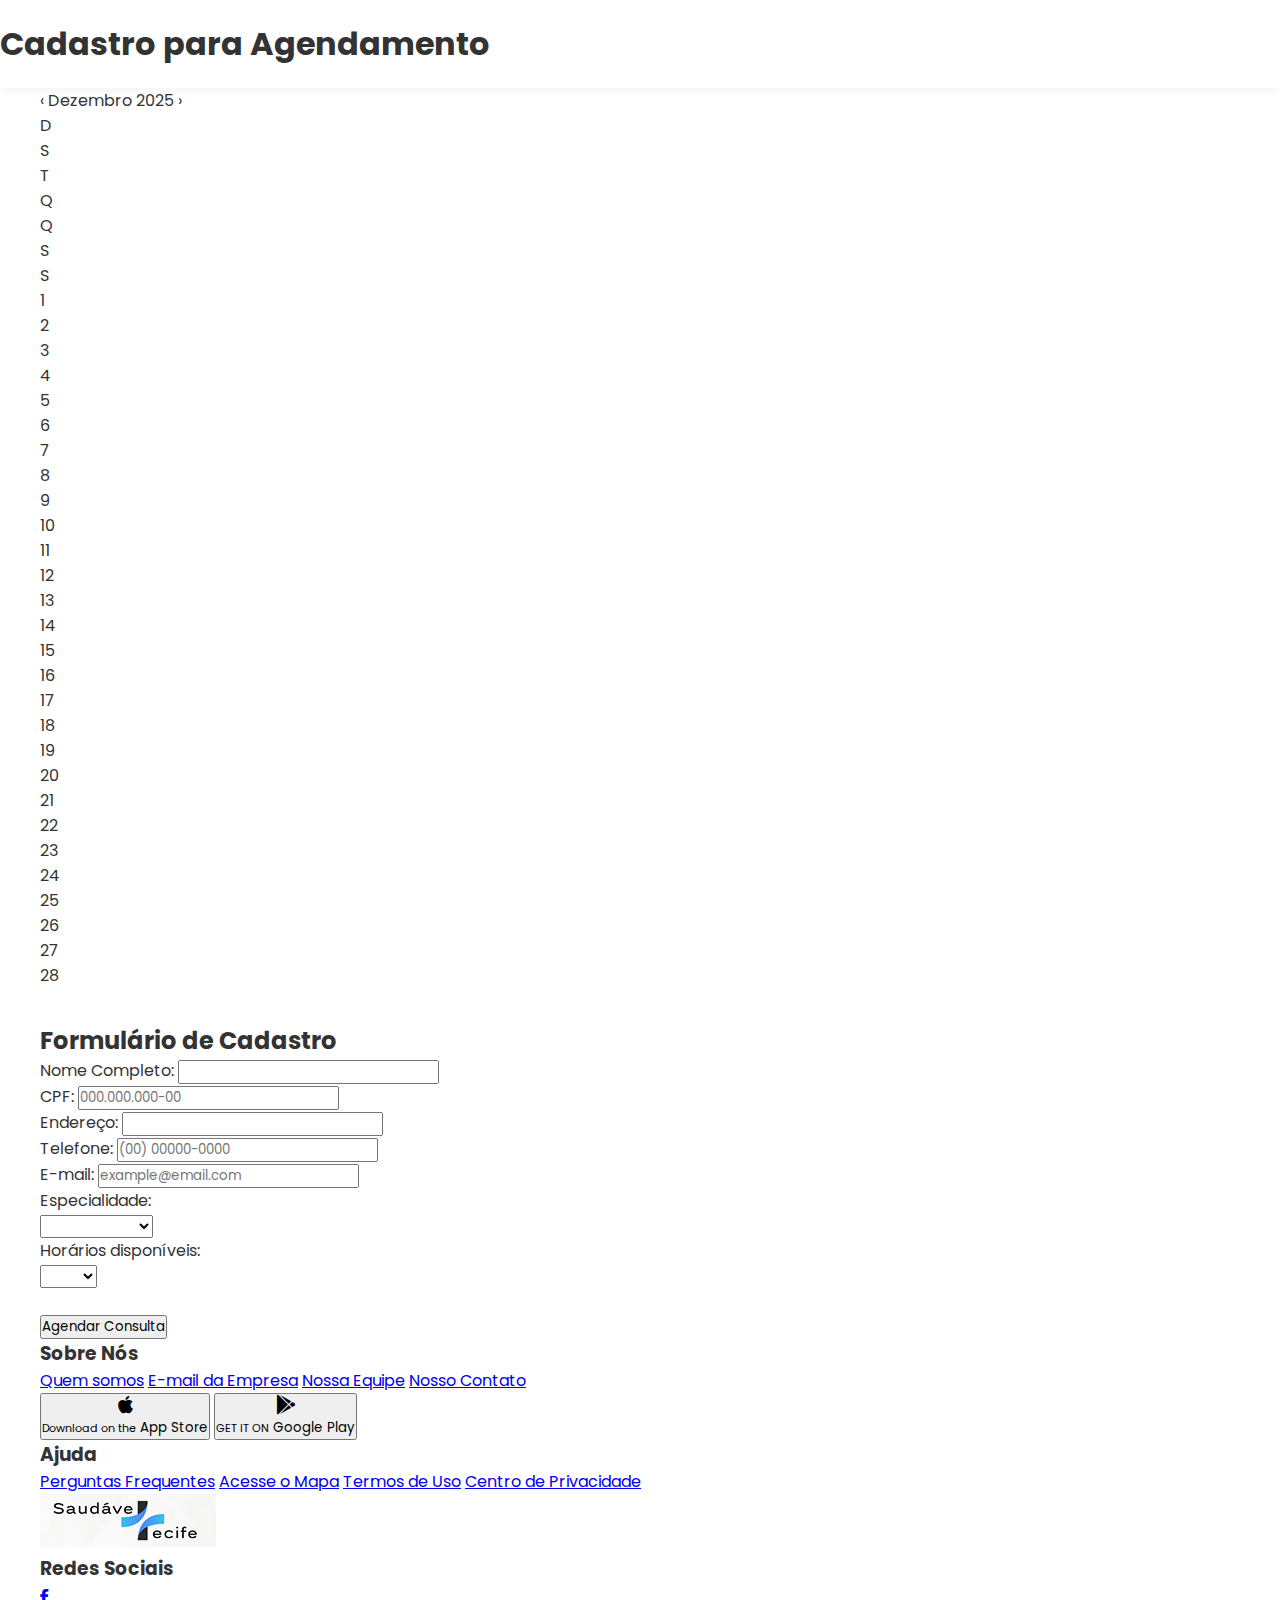
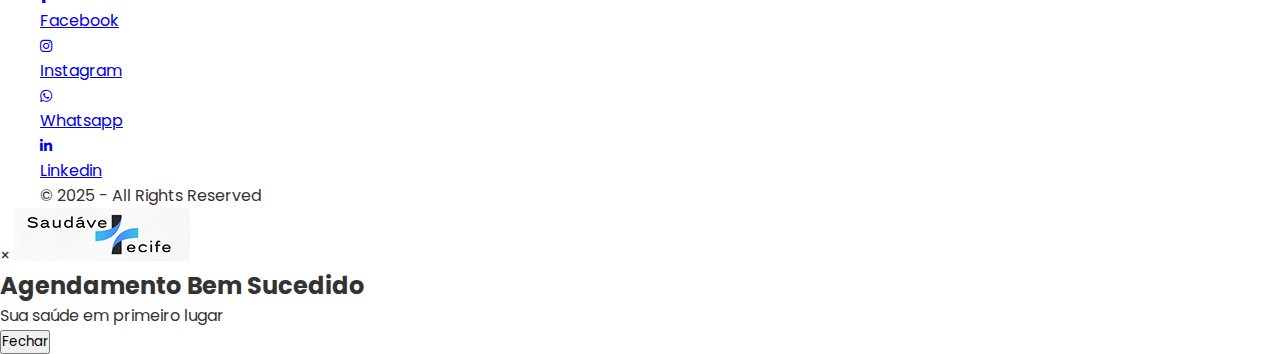
<file: Formulário Atendimento.html>
<!DOCTYPE html>
<html lang="pt-BR">
<head>
    <meta charset="UTF-8">
    <meta name="viewport" content="width=device-width, initial-scale=1.0">
    <title>Cadastro para Agendamento</title>

    <!-- Fontes para a página-->
    <link rel ="stylesheet" href="https://cdnjs.cloudflare.com/ajax/libs/font-awesome/6.4.0/css/all.min.css">

    <!-- Fonte poppins-->
    <link href="https://fonts.googleapis.com/css2?family=Poppins:wght@400;500;600;700&display=swap" rel="stylesheet">
    <link rel="stylesheet" href="style.css">
</head>
<body>
    
    <header>
        <h1>Cadastro para Agendamento</h1>
    </header>

    <!-- Conteúdo Principal -->
    <main class="container flex-grow">
        
        
        <section class="agendamento-section">
            
            <!-- Coluna da Esquerda: Calendário -->
            <div class="col-calendario">
                <div id ="cardCalendario" class="calendario-card">
                    <!-- Navegação por mês -->
                    <div class="calendario-header">
                        <span class="calendario-nav">‹</span>
                        <span>Dezembro 2025</span>
                        <span class="calendario-nav">›</span>
                    </div>

                    <!-- Dias da Semana -->
                    <div class="calendario-grid-header">
                        <div class="day-name">D</div>
                        <div class="day-name">S</div>
                        <div class="day-name">T</div>
                        <div class="day-name">Q</div>
                        <div class="day-name">Q</div>
                        <div class="day-name">S</div>
                        <div class="day-name">S</div>
                    </div>

                    <!-- Dias Numéricos -->
                    <div class="calendario-grid-days" id="grid-dias">
                        
                        <div class="day-number">1</div>
                        <div class="day-number">2</div>
                        <div class="day-number">3</div>
                        <div class="day-number">4</div>
                        <div class="day-number">5</div>
                        <div class="day-number">6</div>
                        <div class="day-number">7</div>
                        
                        
                        <div class="day-number">8</div>
                        <div class="day-number">9</div>
                        <div class="day-number">10</div>
                        <div class="day-number">11</div>
                        <div class="day-number">12</div>
                        <div class="day-number">13</div>
                        <div class="day-number">14</div>

                        
                        <div class="day-number">15</div>
                        <div class="day-number">16</div>
                        <div class="day-number">17</div>
                        <div class="day-number">18</div>
                        <div class="day-number">19</div>
                        <div class="day-number">20</div>
                        <div class="day-number">21</div>

                        
                        <div class="day-number">22</div>
                        <div class="day-number">23</div>
                        <div class="day-number">24</div>
                        <div class="day-number">25</div>
                        <div class="day-number">26</div>
                        <div class="day-number">27</div>
                        <div class="day-number">28</div>
                    </div>
                </div>
                <!-- Mostra a data selecionada embaixo-->
                <p id="msg-data" style="text-align: center; margin-top: 10px; font-size: 0.9rem; color: #666;"></p>
            </div>

            <!-- Formulário a direita -->
            <div class="col-form">
                
                <!-- Título do Formulário com Ícone -->
                <div class="form-header">
                    <i class="fa-regular fa-calendario-check"></i>
                    <h2>Formulário de Cadastro</h2>
                </div>

                <!-- Card Azul do Formulário -->
                <div class="form-card">
                    <form id ="formAgendamento">
                        <!-- Nome -->
                        <div class="form-group">
                            <label>Nome Completo:</label>
                            <input type="text" class="form-control" required id ="nome">
                        </div>
                        
                        <!-- CPF -->
                        <div class="form-group">
                            <label>CPF:</label>
                            <input type="text" class="form-control" required id="cpf" maxlength="14" placeholder="000.000.000-00">
                        </div>
                        
                        <!-- Endereço -->
                        <div class="form-group">
                            <label>Endereço:</label>
                            <input type="text" class="form-control" required id="endereco">
                        </div>
                        
                        <!-- Telefone -->
                        <div class="form-group">
                            <label>Telefone:</label>
                            <input type="tel" class="form-control" required id="telefone" maxlength="15" placeholder="(00) 00000-0000">
                        </div>
                        
                        <!-- Email -->
                        <div class="form-group">
                            <label>E-mail:</label>
                            <input type="email" class="form-control" required id="email" placeholder="example@email.com">
                        </div>
                        
                        <!-- Especialidade -->
                        <div class="form-group">
                            <label>Especialidade:</label>
                            <div class="select-wrapper">
                                <select class="form-select custom-arrow">
                                    <option value="" disabled selected></option>
                                    <option value="Clinica-geral">Clinica-geral</option>
                                    <option value="Telemedicina">Telemedicina</option>
                                    <option value="Cirugia-geral">Cirugia-geral</option>
                                    <option value="Ortopedia">Ortopedia</option>
                                </select>
                            </div>
                        </div>
                        
                        <!-- Horários -->
                        <div class="form-group">
                            <label>Horários disponíveis:</label>
                            <div class="select-wrapper">
                                <select class="form-select">
                                    <option value="" disabled selected></option>
                                    <option value="08:00">08:00</option>
                                    <option value="09:00">09:00</option>
                                </select>
                                <div class="calendario-icon-overlay">
                                    <i class="fa-regular fa-calendario"></i>
                                </div>
                            </div>
                        </div>

                        <!-- Botão consulta-->
                        <button type="submit" class="btn-submit">
                            Agendar Consulta
                        </button>

                    </form>
                </div>
            </div>
        </section>
    </main>

    <!-- Informações de contato -->
    <footer>
        <div class="container">
            <div class="footer-grid">
                
                <!-- Coluna 1: info de contato e download-->
                <div class="footer-col">
                    <h3>Sobre Nós</h3>
                    <div class="footer-links">
                        <a href="#">Quem somos</a>
                        <a href="#">E-mail da Empresa</a>
                        <a href="#">Nossa Equipe</a>
                        <a href="#">Nosso Contato</a>
                    </div>
                    
                    <div class="app-buttons">
                        <button class="btn-store">
                            <i class="fab fa-apple" style="font-size: 1.25rem;"></i>
                            <div class="store-text">
                                <small>Download on the</small>
                                <span>App Store</span>
                            </div>
                        </button>
                        <button class="btn-store">
                            <i class="fab fa-google-play" style="font-size: 1.25rem;"></i>
                            <div class="store-text">
                                <small>GET IT ON</small>
                                <span>Google Play</span>
                            </div>
                        </button>
                    </div>
                </div>

                <!-- Coluna 2 -->
                <div class="footer-col">
                    <h3>Ajuda</h3>
                    <div class="footer-links">
                        <a href="#">Perguntas Frequentes</a>
                        <a href="#">Acesse o Mapa</a>
                        <a href="#">Termos de Uso</a>
                        <a href="#">Centro de Privacidade</a>
                    </div>
                    <img src="img/Logo.png" alt="Logo da Empresa" class="footer-logo">
                
                </div>

                <!-- Coluna 3 -->
                <div class="footer-col">
                    <h3>Redes Sociais</h3>
                    <div class="footer-links" style="gap: 1rem;">
                        <a href="#" class="social-link">
                            <div class="social-icon bg-fb">
                                <i class="fab fa-facebook-f" style="font-size: 0.875rem;"></i>
                            </div>
                            <span>Facebook</span>
                        </a>

                        <a href="#" class="social-link">
                            <div class="social-icon bg-insta">
                                <i class="fab fa-instagram" style="font-size: 0.875rem;"></i>
                            </div>
                            <span>Instagram</span>
                        </a>

                        <a href="#" class="social-link">
                            <div class="social-icon bg-wpp">
                                <i class="fab fa-whatsapp" style="font-size: 0.875rem;"></i>
                            </div>
                            <span>Whatsapp</span>
                        </a>

                        <a href="#" class="social-link">
                            <div class="social-icon bg-in">
                                <i class="fab fa-linkedin-in" style="font-size: 0.875rem;"></i>
                            </div>
                            <span>Linkedin</span>
                        </a>
                    </div>
                </div>
            </div>
            
            <div class="copyright">
                © 2025 - All Rights Reserved
            </div>
        </div>
    </footer>

    <div id = "popup-sucesso" class="popup-sucesso">
        <div class="popup-content">
            <!-- Botão de X para fechar -->
            <span class="popup-close-x" id="btn-x-fechar">&times;</span>
            
           <!-- logo -->
            <img src="img/Logo.png" alt="Logo da Empresa" class="popup-logo">

            <h2 class="popup-title">Agendamento Bem Sucedido</h2>
            <p class="popup-subtitle">Sua saúde em primeiro lugar</p>
            
            <button class="popup-btn-fechar" id="btn-ok-fechar">Fechar</button>
        </div>
    </div>



    <script>
        const cpf_entrada = document.getElementById('cpf');
        const cardCalendario = document.getElementById('cardCalendario');
            
            cpf_entrada.addEventListener('input', function(e) {
            let valor = e.target.value;
            
            // Remove tudo que não é número
            valor = valor.replace(/\D/g, "");
            
            // Coloca os pontos e traço
            if (valor.length > 9) {
                valor = valor.replace(/(\d{3})(\d{3})(\d{3})(\d{2})/, "$1.$2.$3-$4");
            } else if (valor.length > 6) {
                valor = valor.replace(/(\d{3})(\d{3})(\d{3})/, "$1.$2.$3");
            } else if (valor.length > 3) {
                valor = valor.replace(/(\d{3})(\d{3})/, "$1.$2");
            }
            
            e.target.value = valor;
        });

            // formatação do telefone
        const inputTelefone = document.getElementById('telefone');
        inputTelefone.addEventListener('input', function(e) {
            let valor = e.target.value;
            
            // Remove tudo que não é número
            valor = valor.replace(/\D/g, "");
            
            // Coloca a formatação (XX) XXXXX-XXXX
            if (valor.length > 10) {
                valor = valor.replace(/(\d{2})(\d{5})(\d{4})/, "($1) $2-$3");
            } else if (valor.length > 5) {
                valor = valor.replace(/(\d{2})(\d{4})(\d{0,4})/, "($1) $2-$3");
            } else if (valor.length > 2) {
                valor = valor.replace(/(\d{2})(\d{0,5})/, "($1) $2");
            } else {
                valor = valor.replace(/(\d{0,2})/, "($1");
            }
            
            e.target.value = valor;
        });

        // Seleção de calendário
        const dias = document.querySelectorAll('.day-number');
        const msgData = document.getElementById('msg-data');

        const anoFixo = 2025;
        const mesFixo = 11; // Dezembro

         dias.forEach(dia => {
            dia.addEventListener('click', function() {
                // limpa o erro ao clicar
                cardCalendario.style.border = "2px solid transparent";

                const diaSelecionado = parseInt(this.innerText);

                const dataClique = new Date(anoFixo, mesFixo, diaSelecionado);

                const hoje = new Date();
                hoje.setHours(0,0,0,0); // Zera horas para comparação apenas de datas

                if(dataClique < hoje){
                    alert("Não é possível selecionar uma data passada.");
                    return;
                }

                // Remove seleção anterior
                dias.forEach(d => d.classList.remove('day-selected'));
                // Adiciona na atual
                this.classList.add('day-selected');
                msgData.innerText = "Dia selecionado: " + this.innerText + "/12/2025";
                msgData.style.color = "#00FA3";
                msgData.style.fontWeight = "bold";
            });
        });
        // Popup de sucesso
        const popup = document.getElementById('popup-sucesso');
        const btnFechar = document.getElementById('btn-ok-fechar');
        const btnX = document.getElementById('btn-x-fechar');

        function abrirPopup() {
            popup.style.display = 'flex';
        }

        function fecharPopup() {
            popup.style.display = 'none';
        }

        //envio do formulário somente com cpf válido

        const formulario = document.getElementById('formAgendamento');

        formulario.addEventListener('submit', function(e) {
            e.preventDefault();
            const cpf = cpf_entrada.value;

            // xxx.xxx.xxx-xx
            if(cpf.length !== 14) {
                alert('Por favor, insira um CPF válido.');
                cpf_entrada.style.borderColor = '2px solid red';
                return;
            }else{
                cpf_entrada.style.borderColor = "none";
            }

            // (xx) xxxxx-xxxx
            if(inputTelefone.value.length < 14){
                alert('Por favor, insira um telefone válido.');
                inputTelefone.style.borderColor = '2px solid red';
                return;
            }
            // verifica se uma data foi selecionada
            if(!document.querySelector('.day-selected')){
                alert('Por favor, selecione uma data no calendário.');
                cardCalendario.style.borderColor = "red";
                cardCalendario.scrollIntoView({ 
                    behavior: 'smooth', 
                    block: 'center' });
                return;
            }
            // se sobreviveu até aqui, abre o calendário

            abrirPopup();

        });

        // lógica de fechar popup
        btnFechar.addEventListener('click', fecharPopup);
        btnX.addEventListener('click', fecharPopup);

        popup.addEventListener('click', function(e) {
            if (e.target === popup) {
                fecharPopup();
            }
        });


    </script>
</body>
</html>
</file>
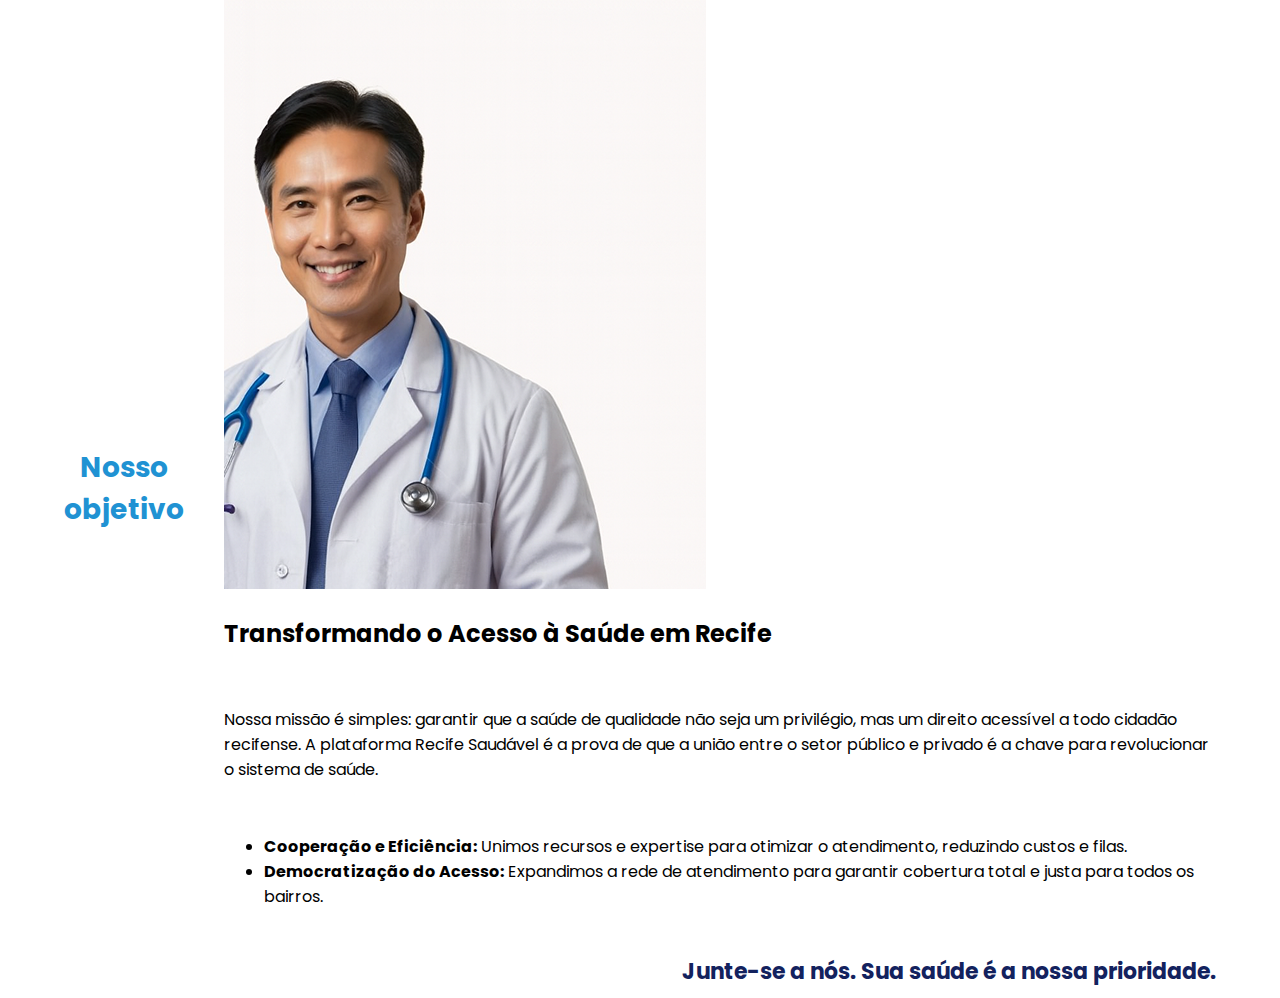
<file: NossoObjetivo.html>
<!DOCTYPE html>
<html lang="pt-br">
<head>
    <meta charset="UTF-8">
    <meta name="viewport" content="width=device-width, initial-scale=1.0">
    <title>Recife Saudável - Nosso Objetivo</title>
    <link href="https://fonts.googleapis.com/css2?family=Poppins:wght@400;600;700&display=swap" rel="stylesheet">
    <link rel="stylesheet" href="styles.css">
</head>
<body>

   <section class="container">
        <h1 class="titulo-azul">Nosso objetivo</h1>
        
        <div class="conteudo-flex">
            
            <div class="area-imagem">
                <img src="/img/medico.png" alt="Médico">
            </div>

            <div class="texto-principal"> 
                <h2 class="subtitulo">
                    Transformando o Acesso à Saúde em <span class="texto-destaque">Recife</span>
                </h2>
                
                <p class="paragrafo">
                    Nossa missão é simples: garantir que a saúde de qualidade não seja um privilégio, mas um direito acessível a todo cidadão recifense. A plataforma Recife Saudável é a prova de que a união entre o setor público e privado é a chave para revolucionar o sistema de saúde.
                </p>
                
                <ul class="lista-objetivos">
                    <li>
                        <strong>Cooperação e Eficiência:</strong> <span class="texto-azul">Unimos recursos e expertise para otimizar o atendimento, reduzindo custos e filas.</span>
                    </li>
                    <li>
                        <strong>Democratização do Acesso:</strong> <span class="texto-azul">Expandimos a rede de atendimento para garantir cobertura total e justa para todos os bairros.</span> 
                    </li>
                </ul>

                <p class="chamada-final">
                    Junte-se a nós. Sua saúde é a nossa prioridade.
                </p>
            </div>
        </div>            
   </section>

</body>
</html>
</file>
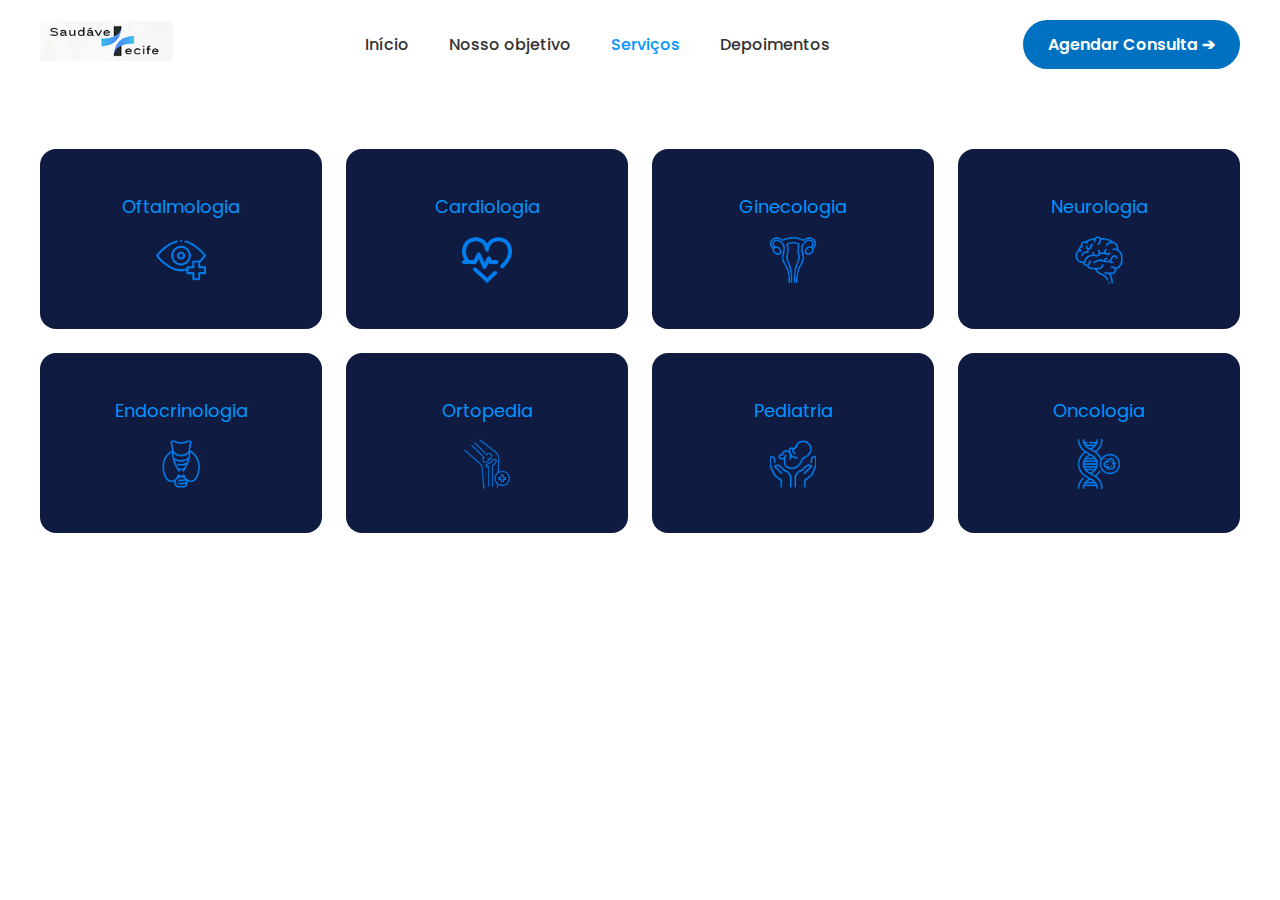
<file: OutrosServiços.html>
<!DOCTYPE html>
<html lang="pt-br">
<head>
    <meta charset="UTF-8">
    <meta name="viewport" content="width=device-width, initial-scale=1.0">
    <title>Saudável Recife</title>
    <link rel="stylesheet" href="style.css">
    <link href="https://fonts.googleapis.com/css2?family=Poppins:wght@400;500;600&display=swap" rel="stylesheet">
</head>
<body>

    <header>
        <div class="container header-content">
            <div class="logo">
                <img src="img\Logo.png" alt="Saudável Recife" class="logo-img"> 
            </div>
            
            <nav>
                <ul>
                    <li><a href="#">Início</a></li>
                    <li><a href="#">Nosso objetivo</a></li>
                    <li><a href="#" class="active">Serviços</a></li>
                    <li><a href="#">Depoimentos</a></li>
                </ul>
            </nav>

            <a href="#" class="btn-agendar">Agendar Consulta ➔</a>
        </div>
    </header>

    <section class="servicos-section">
        <div class="container">
            
            <div class="grid-servicos">

                <div class="card">
                    <h3>Oftalmologia</h3>
                    <img src="img\oftalmologia.png" alt="Oftalmologia">
                </div>

                <div class="card">
                    <h3>Cardiologia</h3>
                    <img src="img\cardiologia.png" alt="Cardiologia">
                </div>

                <div class="card">
                    <h3>Ginecologia</h3>
                    <img src="img\ginecologia.png" alt="Ginecologia">
                </div>

                <div class="card">
                    <h3>Neurologia</h3>
                    <img src="img\neurologia.png" alt="Neurologia">
                </div>

                <div class="card">
                    <h3>Endocrinologia</h3>
                    <img src="img\endocrinologia.png" alt="Endocrinologia">
                </div>

                <div class="card">
                    <h3>Ortopedia</h3>
                    <img src="img\ortopedia.png" alt="Ortopedia">
                </div>

                <div class="card">
                    <h3>Pediatria</h3>
                    <img src="img\pediatria.png" alt="Pediatria">
                </div>

                <div class="card">
                    <h3>Oncologia</h3>
                    <img src="img\oncologia.png" alt="Oncologia">
                </div>

            </div>
        </div>
    </section>

</body>
</html>
</file>
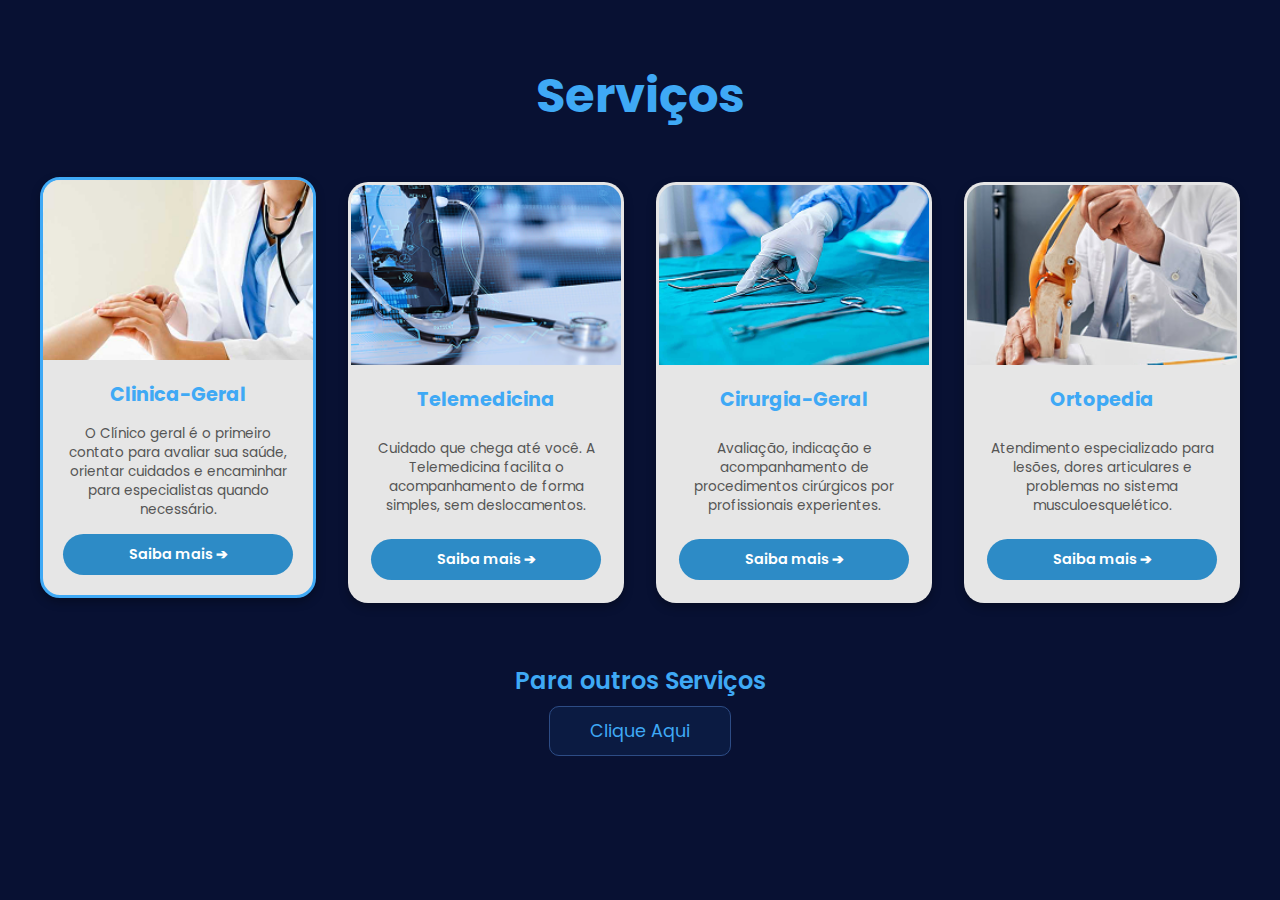
<file: Serviços.html>
<!DOCTYPE html>
<html lang="pt-br">
<head>
    <meta charset="UTF-8">
    <meta name="viewport" content="width=device-width, initial-scale=1.0">
    <title>Serviços Detalhados</title>
    <link rel="stylesheet" href="style.css">
    <link href="https://fonts.googleapis.com/css2?family=Poppins:wght@400;600;700&display=swap" rel="stylesheet">
</head>
<body>

    <section class="sessao-fotos-servicos">
        <div class="container">
            
            <h2 class="titulo-principal">Serviços</h2>

            <div class="container-cards">
                
                <div class="card-foto destaque">
                    <div class="area-imagem">
                        <img src="img\clinica-geral 1.png" alt="Clinica Geral">
                    </div>
                    <div class="conteudo-card">
                        <h3>Clinica-Geral</h3>
                        <p>O Clínico geral é o primeiro contato para avaliar sua saúde, orientar cuidados e encaminhar para especialistas quando necessário.</p>
                        <a href="#" class="btn-saiba-mais">Saiba mais ➔</a>
                    </div>
                </div>

                <div class="card-foto">
                    <div class="area-imagem">
                        <img src="img\telemedicina 1.png" alt="Telemedicina">
                    </div>
                    <div class="conteudo-card">
                        <h3>Telemedicina</h3>
                        <p>Cuidado que chega até você. A Telemedicina facilita o acompanhamento de forma simples, sem deslocamentos.</p>
                        <a href="#" class="btn-saiba-mais">Saiba mais ➔</a>
                    </div>
                </div>

                <div class="card-foto">
                    <div class="area-imagem">
                        <img src="img\cirurgia-geral 1.png" alt="Cirurgia Geral">
                    </div>
                    <div class="conteudo-card">
                        <h3>Cirurgia-Geral</h3>
                        <p>Avaliação, indicação e acompanhamento de procedimentos cirúrgicos por profissionais experientes.</p>
                        <a href="#" class="btn-saiba-mais">Saiba mais ➔</a>
                    </div>
                </div>

                <div class="card-foto">
                    <div class="area-imagem">
                        <img src="img\ortopedista 1.png" alt="Ortopedia">
                    </div>
                    <div class="conteudo-card">
                        <h3>Ortopedia</h3>
                        <p>Atendimento especializado para lesões, dores articulares e problemas no sistema musculoesquelético.</p>
                        <a href="#" class="btn-saiba-mais">Saiba mais ➔</a>
                    </div>
                </div>

            </div>

            <div class="footer-servicos">
                <p>Para outros Serviços</p>
                <a href="OutrosServiços.html" class="btn-outline">Clique Aqui</a>
            </div>

        </div>
    </section>

</body>
</html>
</file>
<file: style.css>
* {
    margin: 0;
    padding: 0;
    box-sizing: border-box;
    font-family: 'Poppins', sans-serif;
}

body {
    background-color: #FFFFFF;
    color: #333;
}

.container {
    max-width: 1240px;
    margin: 0 auto;
    padding: 0 20px;
}

header {
    padding: 20px 0;
    background: #fff;
    box-shadow: 0 2px 10px rgba(0,0,0,0.05);
}

.header-content {
    display: flex;
    justify-content: space-between;
    align-items: center;
}

.logo-img {
    height: 40px;
}

nav ul {
    list-style: none;
    display: flex;
    gap: 40px;
}

nav a {
    text-decoration: none;
    color: #333;
    font-weight: 500;
    font-size: 16px;
    transition: color 0.3s;
}

nav a:hover, nav a.active {
    color: #0095FF;
}

.btn-agendar {
    background-color: #0070C0;
    color: white;
    padding: 12px 25px;
    border-radius: 50px;
    text-decoration: none;
    font-weight: 600;
    transition: 0.3s;
}

.btn-agendar:hover {
    background-color: #005a9e;
}

.servicos-section {
    padding: 60px 0;
    background-color: #fff;
}

.grid-servicos {
    display: grid;
    grid-template-columns: repeat(4, 1fr);
    gap: 24px;
}

.card {
    background-color: #0F1B40;
    border-radius: 16px;
    height: 180px;
    display: flex;
    flex-direction: column;
    align-items: center;
    justify-content: center;
    transition: transform 0.2s ease;
    cursor: pointer;
}

.card:hover {
    transform: translateY(-5px);
}

.card h3 {
    color: #0095FF;
    font-weight: 400;
    font-size: 18px;
    margin-bottom: 15px;
}

.card img {
    height: 50px;
    width: auto;
    object-fit: contain;
}

.sessao-fotos-servicos {
    background-color: #081133; 
    padding: 60px 0;
    min-height: 100vh;
    text-align: center;
}

.titulo-principal {
    color: #3FA9F5; 
    font-size: 3rem;
    font-weight: 700;
    margin-bottom: 50px;
}

.container-cards {
    display: flex;
    justify-content: space-between;
    gap: 20px;
    flex-wrap: wrap;
    margin-bottom: 60px;
}

.card-foto {
    background-color: #E6E6E6;
    border-radius: 20px;
    width: 23%; 
    min-width: 260px;
    overflow: hidden;
    display: flex;
    flex-direction: column;
    box-shadow: 0 4px 10px rgba(0,0,0,0.3);
    transition: transform 0.3s;
    border: 3px solid transparent; 
}


.card-foto.destaque, .card-foto:hover {
    border: 3px solid #3FA9F5;
    transform: translateY(-5px);
}

.area-imagem {
    height: 180px;
    width: 100%;
}

.area-imagem img {
    width: 100%;
    height: 100%;
    object-fit: cover;
}

.conteudo-card {
    padding: 20px;
    flex-grow: 1;
    display: flex;
    flex-direction: column;
    justify-content: space-between;
    text-align: center;
    gap: 15px;
}

.conteudo-card h3 {
    color: #3FA9F5;
    font-size: 1.2rem;
    margin: 0;
}

.conteudo-card p {
    font-size: 0.85rem;
    color: #555;
    line-height: 1.4;
    margin: 0;
}


.btn-saiba-mais {
    background-color: #2D8BC6;
    color: white;
    padding: 10px 0;
    border-radius: 50px;
    text-decoration: none;
    font-weight: 600;
    font-size: 0.9rem;
    display: block;
    width: 100%;
    transition: background-color 0.3s;
}

.btn-saiba-mais:hover {
    background-color: #1a6ca0;
}

.footer-servicos p {
    color: #3FA9F5;
    font-size: 1.5rem;
    font-weight: 600;
    margin-bottom: 20px;
}

.btn-outline {
    background-color: rgba(13, 30, 70, 0.8);
    border: 1px solid #2D4C85;
    color: #3FA9F5;
    padding: 12px 40px;
    border-radius: 10px;
    text-decoration: none;
    font-size: 1.1rem;
    transition: 0.3s;
}

.btn-outline:hover {
    background-color: #3FA9F5;
    color: white;
}

@media (max-width: 1024px) {
    .grid-servicos {
        grid-template-columns: repeat(2, 1fr);
    }
    .card-foto {
        width: 48%; 
    }
}

@media (max-width: 600px) {
    .header-content {
        flex-direction: column;
        gap: 20px;
    }
    nav ul {
        flex-direction: column;
        align-items: center;
        gap: 10px;
    }
    .grid-servicos {
        grid-template-columns: 1fr;
    }
    .card-foto {
        width: 100%; 
    }
}
</file>
<file: styles.css>
body{
    background-color: white;
    font-family: 'Poppins';
    display: flex;
    justify-content: center;
    flex-direction: flex;
    align-items: center;
    min-height: 100vh;
    margin: 0;
}

.container{
    width: 90%;
    max-width: 1200px;;
    padding: 40 20px;
    display: flex;
    align-items: center;
    gap: 40px;
}
.texto-principal{
    display: flex;
    flex-direction: column;
    flex: 1.5;
    text-align: left;
    gap: 20px;

}
h1.titulo-azul{
    color: #2092D3;
    font-family: 'Poppins', Tahoma, Geneva, Verdana, sans-serif;
    text-align: center;
    font-size: 28px;
    margin-top: 0px;
    margin-bottom: 20px;
}

.subtopico-preto{
    color: #13225E;
    font-family: 'Poppins', Tahoma, Geneva, Verdana, sans-serif;
    text-align: center;
    font-size: 20px;
    margin-top: 30px;
    display: incline;
    margin-bottom: 10px
}

.subtopico-azul{
    color: #2092D3;
    font-family: 'Poppins', Tahoma, Geneva, Verdana, sans-serif;
    text-align: center;
    font-size: 20px;
    margin-top: 30px;
    display: incline;
    margin-bottom: 10px
}

.paragrafo-preto{
    color: black;
    font-family: verdana;
    text-align: right;
    font-size: 18px;
    line-height: 1.5;
    margin-top: 20px;
    margin-bottom: 20px;
    
}

#lista-preta{
    color: black;
    font-family: verdana;
    text-align: right;
    font-size: 16px;
    line-height: 1.6;
    margin-top: 10px;
    margin-bottom: 10px;
    padding-left: 20px; 
}

.paragrafo-preto{
    color: black;
    font-family: verdana;
    text-align: right;
    font-size: 16px;
    line-height: 1.6;
    margin-top: 5px;
    margin-bottom: 5px; 
}

.paragrafo-azul{
    color: #2092D3;
    font-family: verdana;
    text-align: center;
    font-size: 16px;
    line-height: 1.6;
    margin-top: 5px;
    margin-bottom: 5px;
    flex: 2; 
}

h1>{
    color: #13225E;
    font-family: 'Poppins', Tahoma, Geneva, Verdana, sans-serif;
    text-align: right;
    font-size: 20px;
    margin-top: 30px;
    margin-bottom: 20px;
    font-weight: bold;
}

.chamada-final{
    color: #13225E;
    font-family: 'Poppins', Tahoma, Geneva, Verdana, sans-serif;
    text-align: right;
    font-size: 22px;
    margin-top: 10px;
    margin-bottom: 10px;
    font-weight: bold;
}


#imagem{
    text-align: right;
    margin-top: 20px;
    margin-bottom: 20px;
}

#imagem img {
    max-width: 100%;
    height: left;
    display: left;
}
</file>
